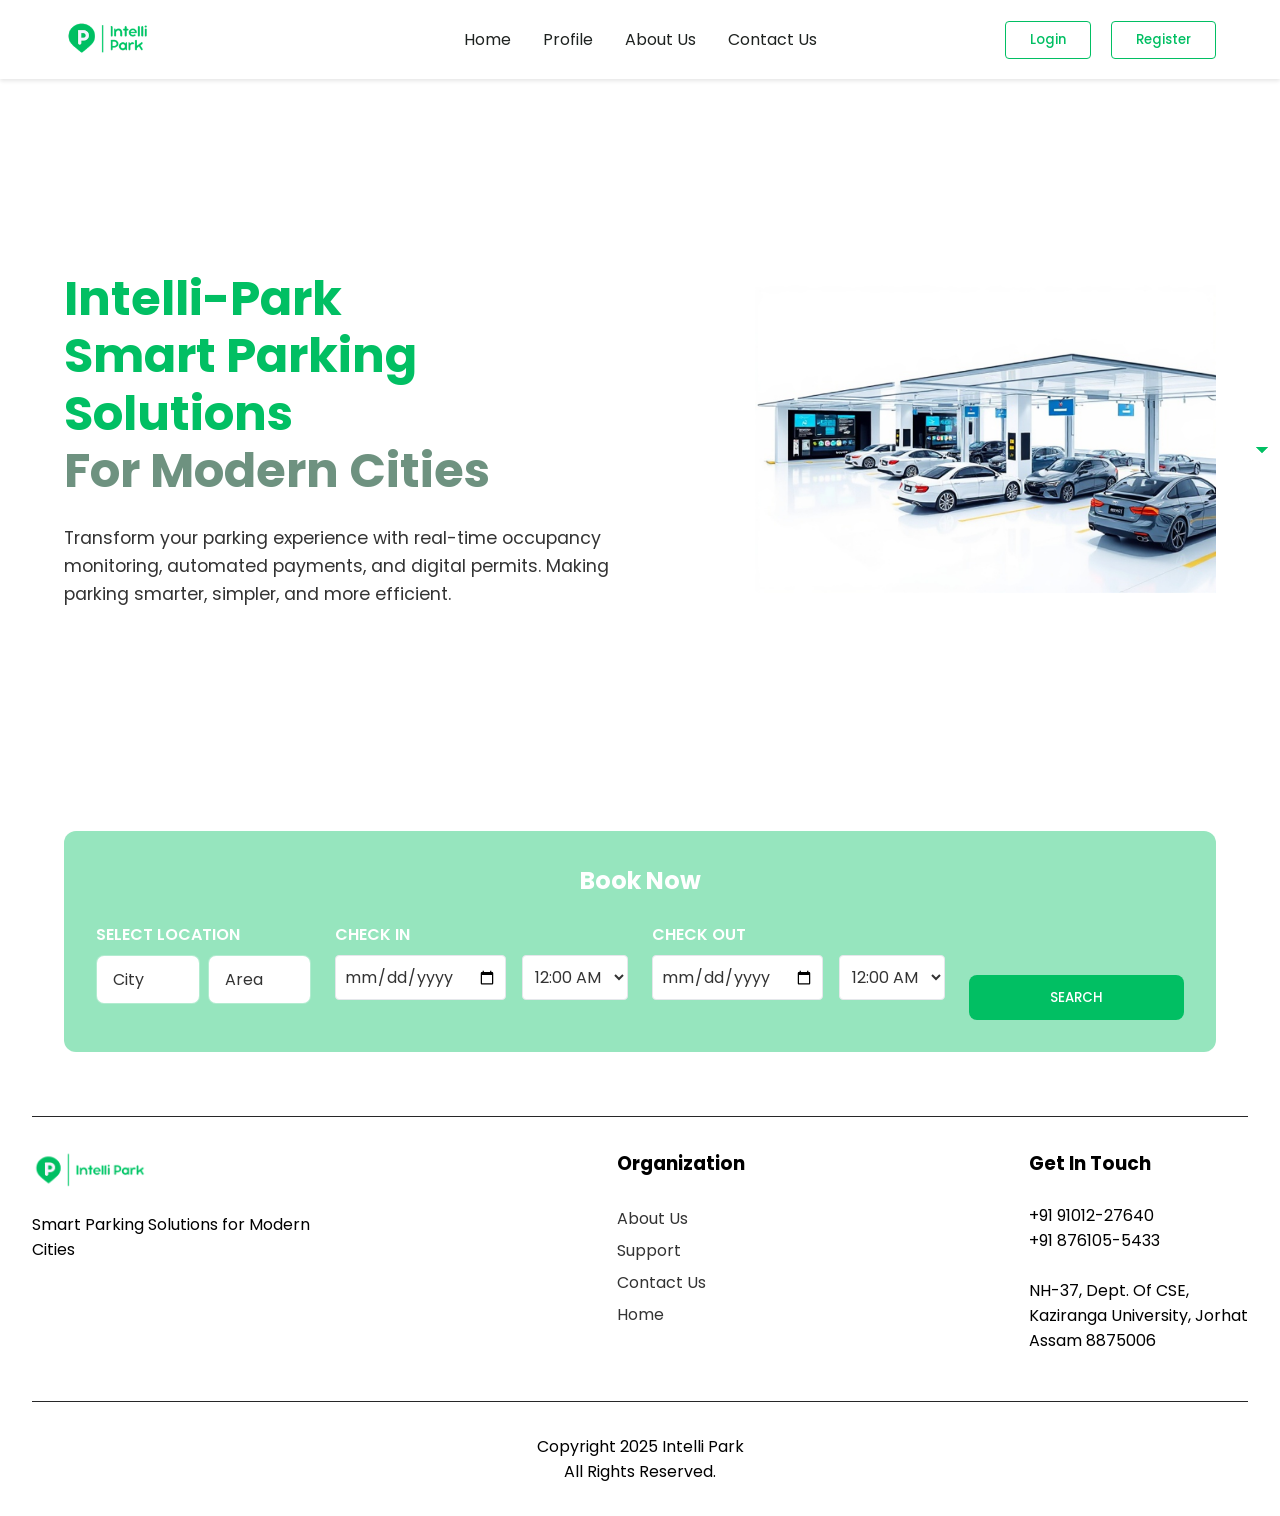
<file: Code/Template/index.html>
<!DOCTYPE html>
<html lang="en">
<head>
    <meta charset="UTF-8">
    <meta name="viewport" content="width=device-width, initial-scale=1.0">
    <title>IntelliPark - Smart Parking Solutions</title>
    <link rel="stylesheet" href="styles.css">
    <!-- Google Fonts -->
    <link href="https://fonts.googleapis.com/css2?family=Poppins:wght@400;500;600;700&family=Roboto:wght@400;500;700&display=swap" rel="stylesheet">
    <link rel="icon" type="image/x-icon" href="assets/favicon.ico">
</head>
<body>
    <!-- Navbar -->
    <nav class="navbar">
        <div class="logo">
            <img src="assets/Logo-Short 1.png" alt="IntelliPark Logo">
        </div>
        <div class="nav-links">
            <a href="index.html" class="active">Home</a>
            <a href="profile.html">Profile</a>
            <a href="about.html">About Us</a>
            <a href="contact.html">Contact Us</a>
        </div>
        <div class="auth-buttons">
            <button class="btn btn-login" onclick="window.location.href='login.html'">Login</button>
            <button class="btn btn-register" onclick="window.location.href='register.html'">Register</button>
        </div>
    </nav>

    <!-- Hero Section -->
    <section class="hero">
        <div class="hero-content">
            <h1>
                <span class="text-primary">Intelli-Park</span><br>
                <span style="color: #01bf63">Smart Parking Solutions</span>
                <br>
                <span class="text-secondary">For Modern Cities</span>
            </h1>
            <p>Transform your parking experience with real-time occupancy monitoring, automated payments, and digital permits. Making parking smarter, simpler, and more efficient.</p>
        </div>
        <div class="hero-image">
            <img src="assets/Car Background 1.png" alt="Smart Parking">
        </div>
    </section>



    <!-- Booking Form -->
    <section class="booking-section">
        <div class="booking-container">
            <h2 style="color: white; text-align: center;">Book Now</h2>
            <div class="booking-form">
                <div class="form-group">
                    <label style="color: white; font-weight: 600;">SELECT LOCATION</label>
                    <div class="location-selectors">
                        <div class="select-wrapper">
                            <select class="location-select">

                                <option value="" disabled selected>City</option>
                                <option value="guwahati">Guwahati</option>
                                <option value="jorhat">Jorhat</option>
                                <option value="dibrugarh">Dibrugarh</option>
                            </select>
                        </div>
                        <div class="select-wrapper">
                            <select class="location-select">
                                <option value="" disabled selected>Area</option>
                                <option value="downtown">Down-Town Area</option>
                                <option value="ganeshguri">Ganeshguri</option>
                                <option value="sixmile">Six Mile</option>
                            </select>
                        </div>
                    </div>
                </div>
                <div class="form-group">
                    <label style="color: white; font-weight: 600;">CHECK IN</label>
                    <div class="datetime-input">
                        <input type="date" class="date-picker">
                        <select class="time-picker">
                            <option>09:45 AM</option>
                        </select>
                    </div>
                </div>
                <div class="form-group">
                    <label style="color: white; font-weight: 600;">CHECK OUT</label>

                    <div class="datetime-input">
                        <input type="date" class="date-picker">
                        <select class="time-picker">
                            <option>09:45 AM</option>
                        </select>
                    </div>
                </div>
                <button class="btn btn-search" onclick="searchParking()">SEARCH</button>
            </div>
        </div>
    </section>

    <!-- Footer -->
    <footer class="footer">
        <div class="footer-content">
            <div class="footer-brand">
                <img src="assets/Logo-Long  1.png" alt="IntelliPark Logo">
                <p>Smart Parking Solutions for Modern Cities</p>
                <div class="social-links">



                    <!-- Add social media icons -->
                </div>
            </div>
            <div class="footer-links">
                <h3>Organization</h3>
                <br>
                <ul>
                    <li><a href="#">About Us</a></li>
                    <li><a href="#">Support</a></li>
                    <li><a href="#">Contact Us</a></li>
                    <li><a href="#">Home</a></li>
                </ul>
            </div>
            <div class="footer-contact">
                <h3>Get In Touch</h3>
                <br>
                <p>+91 91012-27640</p>
                <p>+91 876105-5433</p>
                <br>
                <p>NH-37, Dept. Of CSE,<br>
                   Kaziranga University, Jorhat<br>
                   Assam 8875006</p>
            </div>
        </div>
        <div class="footer-bottom">
            <p>Copyright 2025 Intelli Park</p>
            <p>All Rights Reserved.</p>
        </div>
    </footer>

    <script src="main.js"></script>
</body>
</html>
</file>
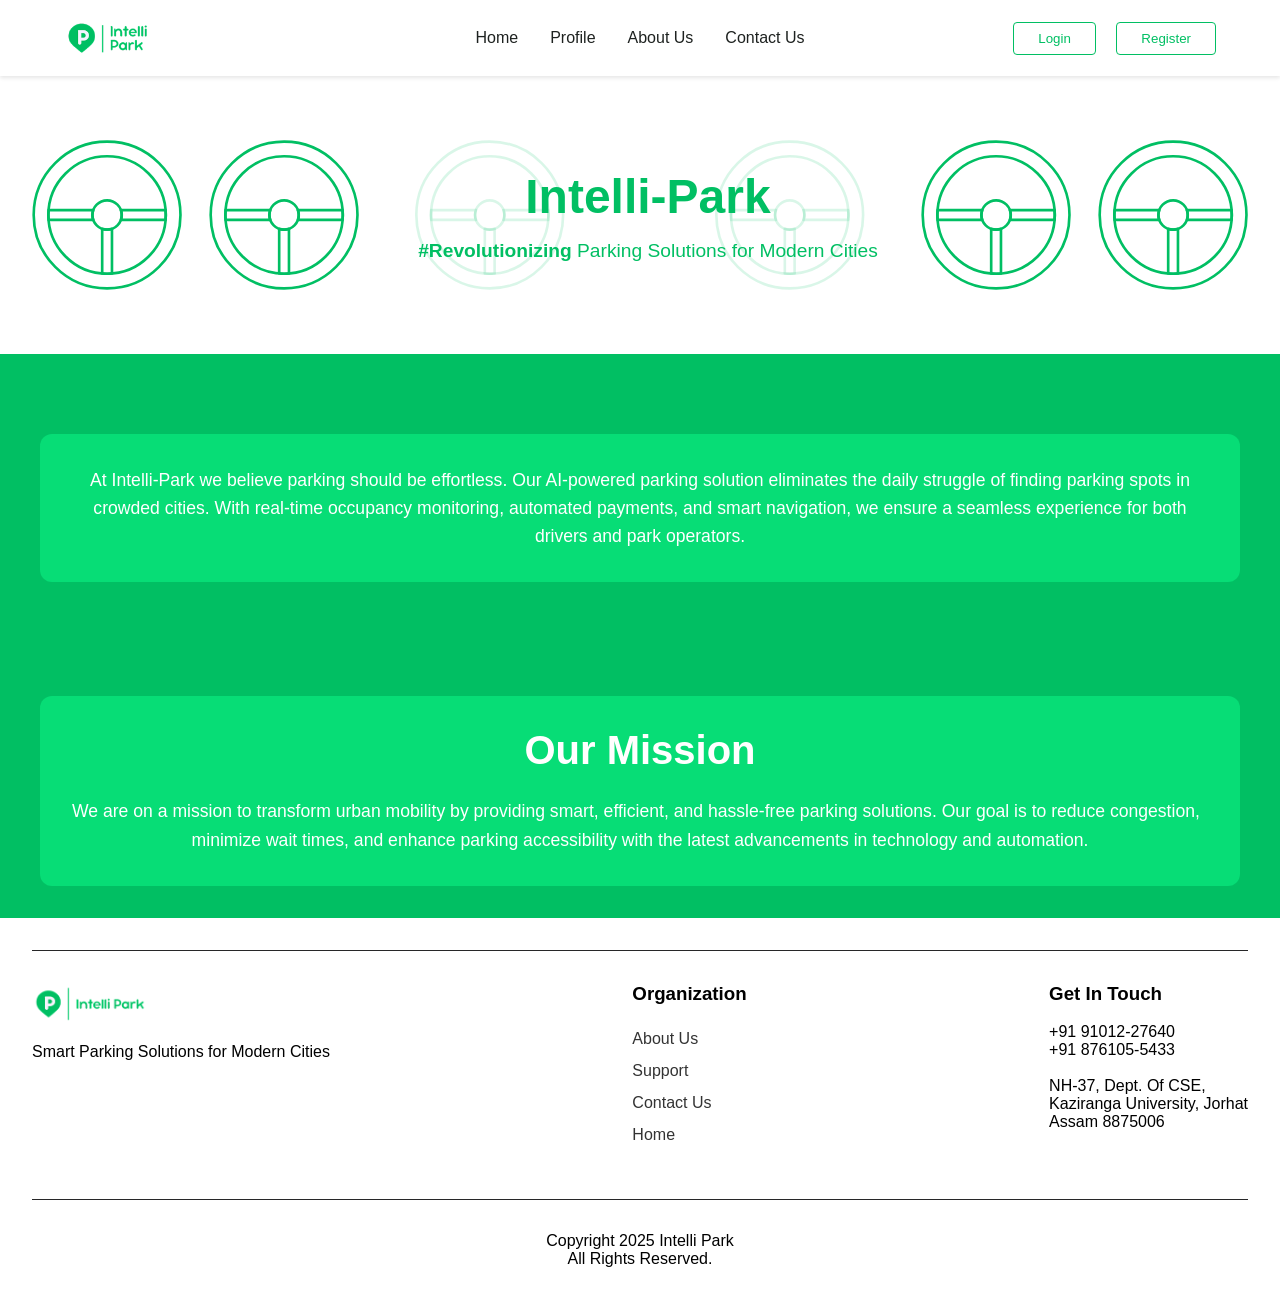
<file: Code/Template/about.html>
<!DOCTYPE html>
<html lang="en">
<head>
    <meta charset="UTF-8">
    <meta name="viewport" content="width=device-width, initial-scale=1.0">
    <title>About Us - Intelli Park</title>
    <link rel="stylesheet" href="styles.css">
    <link rel="icon" type="image/x-icon" href="assets/favicon.ico">
</head>
<body>
    <!-- Navbar -->
    <nav class="navbar">
        <div class="logo">
            <img src="assets/Logo-Short 1.png" alt="IntelliPark Logo">
        </div>
        <div class="nav-links">
            <a href="index.html" class="active">Home</a>
            <a href="profile.html">Profile</a>
            <a href="about.html">About Us</a>
            <a href="contact.html">Contact Us</a>
        </div>
        <div class="auth-buttons">
            <button class="btn btn-login" onclick="window.location.href='login.html'">Login</button>
            <button class="btn btn-register" onclick="window.location.href='register.html'">Register</button>
        </div>
    </nav>

    <!-- Hero Section -->
    <section class="hero-section">
        <div class="steering-wheels">
            <img src="assets/steering-wheel.svg" alt="Steering Wheel" class="wheel">
            <img src="assets/steering-wheel.svg" alt="Steering Wheel" class="wheel">
            <img src="assets/steering-wheel-light.svg" alt="Sterring Wheel Light" class="wheel" id="light-wheel">
            <div class="center-content">
                <h1 style="font-weight: 700;">Intelli-Park</h1>
                <p class="tagline"><b>#Revolutionizing </b>Parking Solutions for Modern Cities</p>
            </div>
            <img src="assets/steering-wheel-light.svg" alt="Sterring Wheel Light" class="wheel" id="light-wheel">
            <img src="assets/steering-wheel.svg" alt="Steering Wheel" class="wheel">
            <img src="assets/steering-wheel.svg" alt="Steering Wheel" class="wheel">
        </div>
    </section>

    <section class="about-description">
        <div class="content-box">
            <p style="font-weight: 530;">At Intelli-Park we believe parking should be effortless. Our AI-powered parking solution eliminates the daily struggle of finding parking spots in crowded cities. With real-time occupancy monitoring, automated payments, and smart navigation, we ensure a seamless experience for both drivers and park operators.</p>
        </div>
        <br> <br> <br>
        <br> <br> 
    </section>
    
    <section class="mission">
        <div class="content-box">
            <h2 style="font-weight: 750;">Our Mission</h2>
            <p style="text-align: justify; font-weight: 530;">We are on a mission to transform urban mobility by providing smart, efficient, and hassle-free parking solutions. Our goal is to reduce congestion,</p><p style="text-align: center;">minimize wait times, and enhance parking accessibility with the latest advancements in technology and automation.</p>
        </div>
    </section>

<!-- Footer -->
<footer class="footer">
    <div class="footer-content">
        <div class="footer-brand">
            <img src="assets/Logo-Long  1.png" alt="IntelliPark Logo">
            <p>Smart Parking Solutions for Modern Cities</p>
            <div class="social-links">
                

                <!-- Add social media icons -->
            </div>
        </div>
        <div class="footer-links">
            <h3>Organization</h3>
            <br>
            <ul>
                <li><a href="#">About Us</a></li>
                <li><a href="#">Support</a></li>
                <li><a href="#">Contact Us</a></li>
                <li><a href="#">Home</a></li>
            </ul>
        </div>
        <div class="footer-contact">
            <h3>Get In Touch</h3>
            <br>
            <p>+91 91012-27640</p>
            <p>+91 876105-5433</p>
            <br>
            <p>NH-37, Dept. Of CSE,<br>
               Kaziranga University, Jorhat<br>
               Assam 8875006</p>
        </div>
    </div>
    <div class="footer-bottom">
        <p>Copyright 2025 Intelli Park</p>
        <p>All Rights Reserved.</p>
    </div>
</footer>

    <script src="main.js"></script>
</body>
</html>
</file>
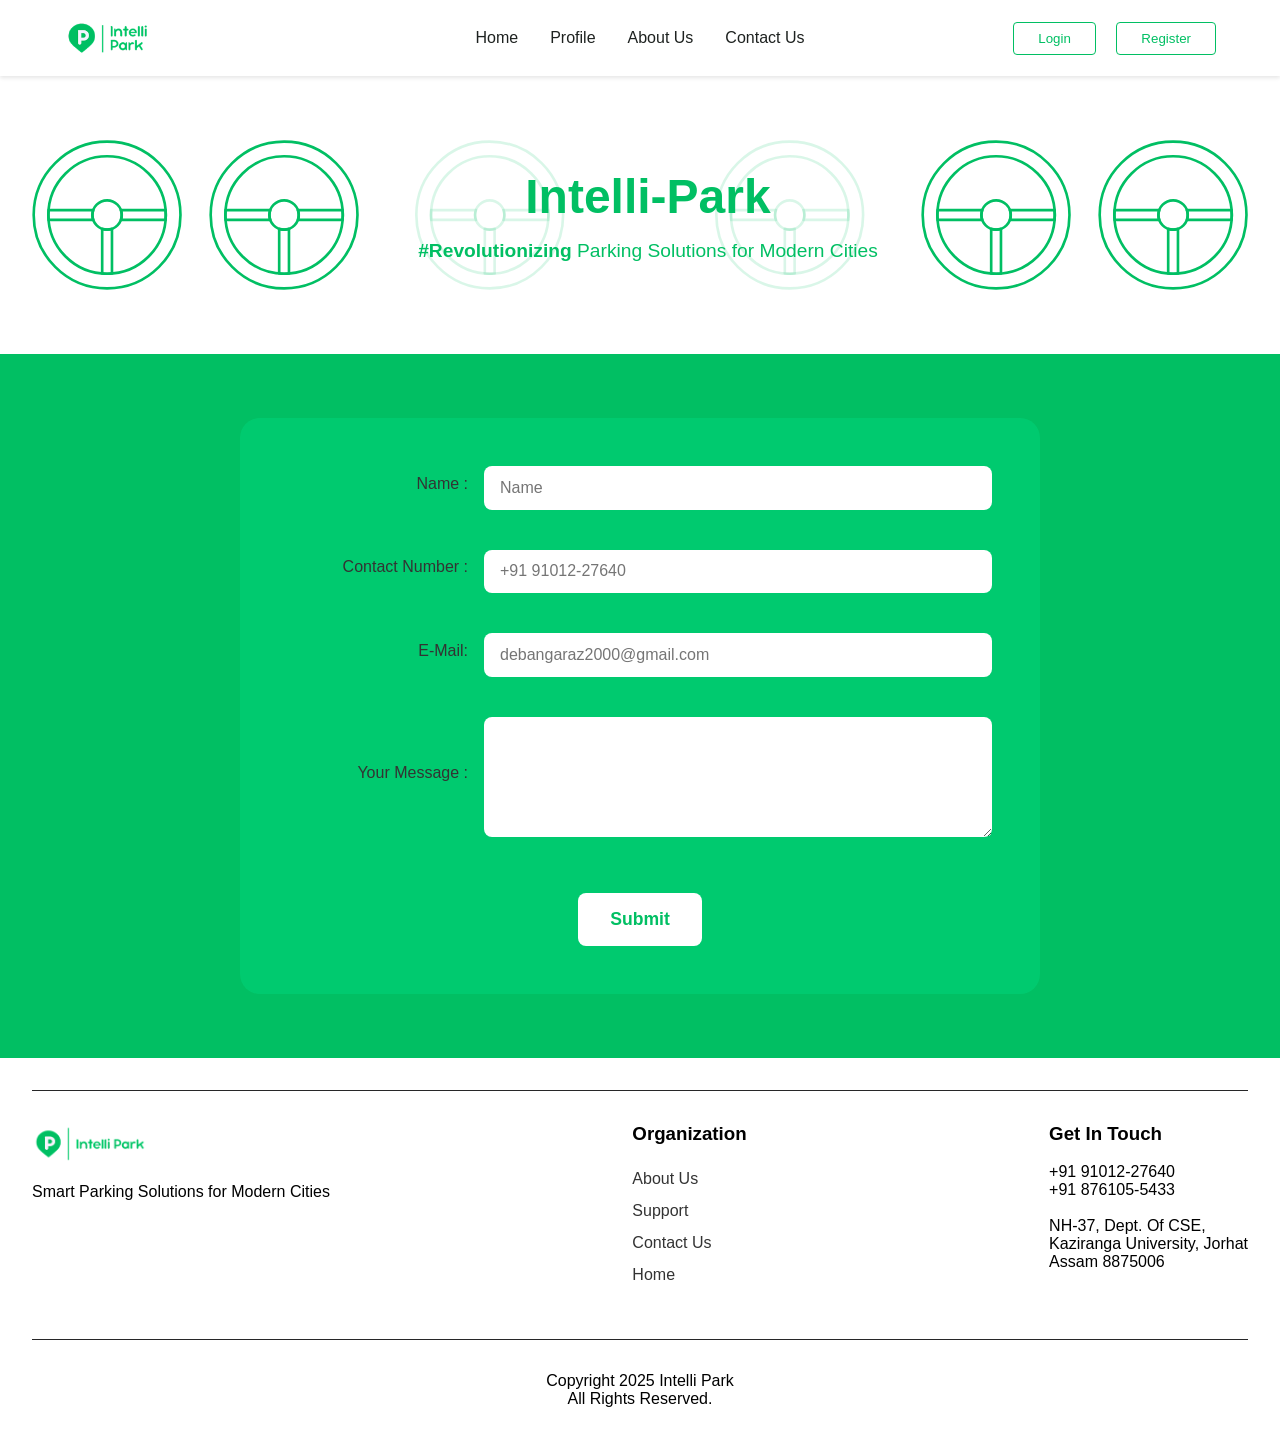
<file: Code/Template/contact.html>
<!DOCTYPE html>
<html lang="en">
<head>
    <meta charset="UTF-8">
    <meta name="viewport" content="width=device-width, initial-scale=1.0">
    <title>Contact Us - Intelli Park</title>
    <link rel="stylesheet" href="styles.css">
    <link rel="icon" type="image/x-icon" href="assets/favicon.ico">
</head>
<body>
    <!-- Navbar -->
    <nav class="navbar">
        <div class="logo">
            <img src="assets/Logo-Short 1.png" alt="IntelliPark Logo">
        </div>
        <div class="nav-links">
            <a href="index.html">Home</a>
            <a href="profile.html">Profile</a>
            <a href="about.html">About Us</a>
            <a href="contact.html" class="active">Contact Us</a>
        </div>
        <div class="auth-buttons">
            <button class="btn btn-login" onclick="window.location.href='login.html'">Login</button>
            <button class="btn btn-register" onclick="window.location.href='register.html'">Register</button>
        </div>
    </nav>

    <!-- Hero Section with Steering Wheels -->
    <section class="hero-section">
        <div class="steering-wheels">
            <img src="assets/steering-wheel.svg" alt="Steering Wheel" class="wheel">
            <img src="assets/steering-wheel.svg" alt="Steering Wheel" class="wheel">
            <img src="assets/steering-wheel-light.svg" alt="Steering Wheel Light" class="wheel" id="light-wheel">
            <div class="center-content">
                <h1>Intelli-Park</h1>
                <p class="tagline"><b>#Revolutionizing</b> Parking Solutions for Modern Cities</p>
            </div>
            <img src="assets/steering-wheel-light.svg" alt="Steering Wheel Light" class="wheel" id="light-wheel">
            <img src="assets/steering-wheel.svg" alt="Steering Wheel" class="wheel">
            <img src="assets/steering-wheel.svg" alt="Steering Wheel" class="wheel">
        </div>
    </section>

    <!-- Contact Form Section -->
    <section class="contact-section">
        <div class="contact-form-container">
            <form class="contact-form">
                <div class="form-group">
                    <label for="name">Name :</label>
                    <input type="text" id="name" placeholder="Name" required>
                </div>

                <div class="form-group">
                    <label for="contact">Contact Number :</label>
                    <input type="tel" id="contact" placeholder="+91 91012-27640" required>
                </div>

                <div class="form-group">
                    <label for="email">E-Mail:</label>
                    <input type="email" id="email" placeholder="debangaraz2000@gmail.com" required>
                </div>

                <div class="form-group">
                    <label for="message">Your Message :</label>
                    <textarea id="message" rows="4" required></textarea>
                </div>

                <button type="submit" class="submit-btn">Submit</button>
            </form>
        </div>
    </section>

    <!-- Footer -->
    <footer class="footer">
        <div class="footer-content">
            <div class="footer-brand">
                <img src="assets/Logo-Long  1.png" alt="IntelliPark Logo">
                <p>Smart Parking Solutions for Modern Cities</p>
                <div class="social-links">
                    <!-- Add social media icons -->
                </div>
            </div>
            <div class="footer-links">
                <h3>Organization</h3>
                <br>
                <ul>
                    <li><a href="#">About Us</a></li>
                    <li><a href="#">Support</a></li>
                    <li><a href="#">Contact Us</a></li>
                    <li><a href="#">Home</a></li>
                </ul>
            </div>
            <div class="footer-contact">
                <h3>Get In Touch</h3>
                <br>
                <p>+91 91012-27640</p>
                <p>+91 876105-5433</p>
                <br>
                <p>NH-37, Dept. Of CSE,<br>
                   Kaziranga University, Jorhat<br>
                   Assam 8875006</p>
            </div>
        </div>
        <div class="footer-bottom">
            <p>Copyright 2025 Intelli Park</p>
            <p>All Rights Reserved.</p>
        </div>
    </footer>

    <script src="main.js"></script>
</body>
</html>
</file>
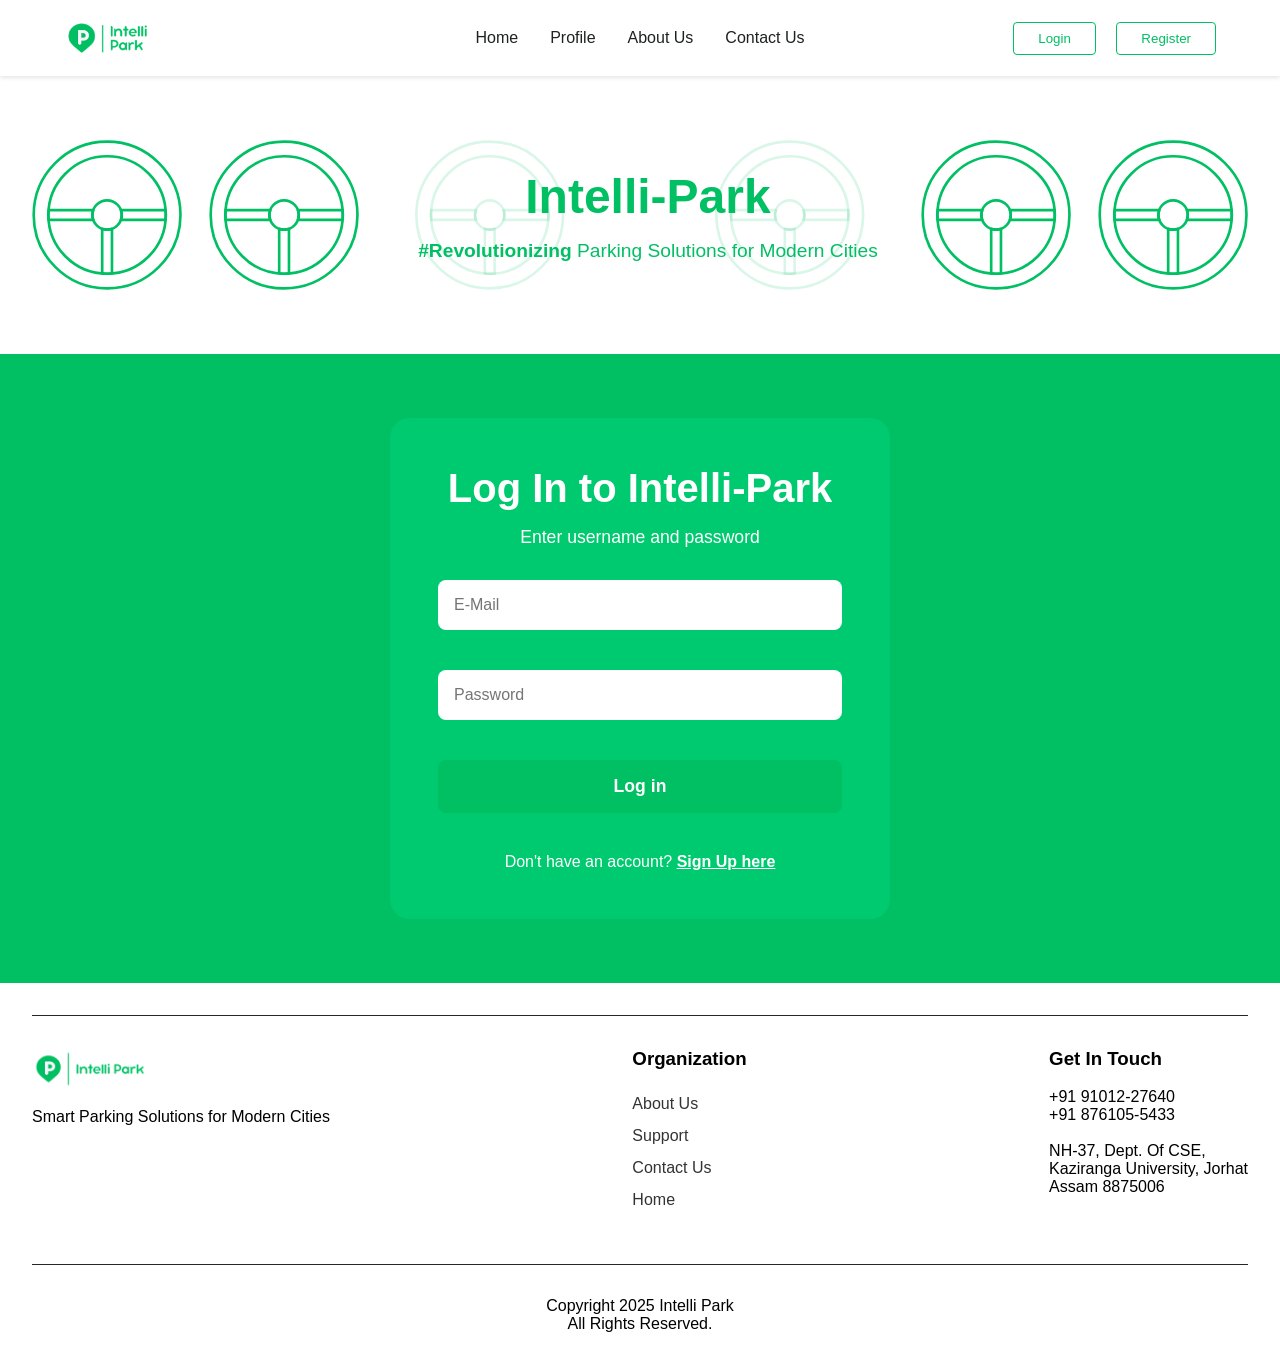
<file: Code/Template/login.html>
<!DOCTYPE html>
<html lang="en">
<head>
    <meta charset="UTF-8">
    <meta name="viewport" content="width=device-width, initial-scale=1.0">
    <title>Login - Intelli Park</title>
    <link rel="stylesheet" href="styles.css">
    <link rel="icon" type="image/x-icon" href="assets/favicon.ico">
</head>
<body>
    <!-- Navbar -->
    <nav class="navbar">
        <div class="logo">
            <img src="assets/Logo-Short 1.png" alt="IntelliPark Logo">
        </div>
        <div class="nav-links">
            <a href="index.html">Home</a>
            <a href="profile.html">Profile</a>
            <a href="about.html">About Us</a>
            <a href="contact.html">Contact Us</a>
        </div>
        <div class="auth-buttons">
            <button class="btn btn-login">Login</button>
            <button class="btn btn-register">Register</button>
        </div>
    </nav>

    <!-- Hero Section with Steering Wheels -->
    <section class="hero-section">
        <div class="steering-wheels">
            <img src="assets/steering-wheel.svg" alt="Steering Wheel" class="wheel">
            <img src="assets/steering-wheel.svg" alt="Steering Wheel" class="wheel">
            <img src="assets/steering-wheel-light.svg" alt="Steering Wheel Light" class="wheel" id="light-wheel">
            <div class="center-content">
                <h1>Intelli-Park</h1>
                <p class="tagline"><b>#Revolutionizing</b> Parking Solutions for Modern Cities</p>
            </div>
            <img src="assets/steering-wheel-light.svg" alt="Steering Wheel Light" class="wheel" id="light-wheel">
            <img src="assets/steering-wheel.svg" alt="Steering Wheel" class="wheel">
            <img src="assets/steering-wheel.svg" alt="Steering Wheel" class="wheel">
        </div>
    </section>

    <!-- Login Form Section -->
    <section class="login-section">
        <div class="login-form-container">
            <h2>Log In to Intelli-Park</h2>
            <p class="login-subtitle">Enter username and password</p>
            
            <form class="login-form">
                <div class="form-group">
                    <input type="email" id="email" placeholder="E-Mail" required>
                </div>

                <div class="form-group">
                    <input type="password" id="password" placeholder="Password" required>
                </div>

                <button type="submit" class="login-btn">Log in</button>
                
                <p class="signup-link">
                    Don't have an account? <a href="register.html">Sign Up here</a>
                </p>
            </form>
        </div>
    </section>

    <!-- Footer -->
    <footer class="footer">
        <div class="footer-content">
            <div class="footer-brand">
                <img src="assets/Logo-Long  1.png" alt="IntelliPark Logo">
                <p>Smart Parking Solutions for Modern Cities</p>
                <div class="social-links">
                    <!-- Add social media icons -->
                </div>
            </div>
            <div class="footer-links">
                <h3>Organization</h3>
                <br>
                <ul>
                    <li><a href="#">About Us</a></li>
                    <li><a href="#">Support</a></li>
                    <li><a href="#">Contact Us</a></li>
                    <li><a href="#">Home</a></li>
                </ul>
            </div>
            <div class="footer-contact">
                <h3>Get In Touch</h3>
                <br>
                <p>+91 91012-27640</p>
                <p>+91 876105-5433</p>
                <br>
                <p>NH-37, Dept. Of CSE,<br>
                   Kaziranga University, Jorhat<br>
                   Assam 8875006</p>
            </div>
        </div>
        <div class="footer-bottom">
            <p>Copyright 2025 Intelli Park</p>
            <p>All Rights Reserved.</p>
        </div>
    </footer>

    <script src="main.js"></script>
</body>
</html>
</file>
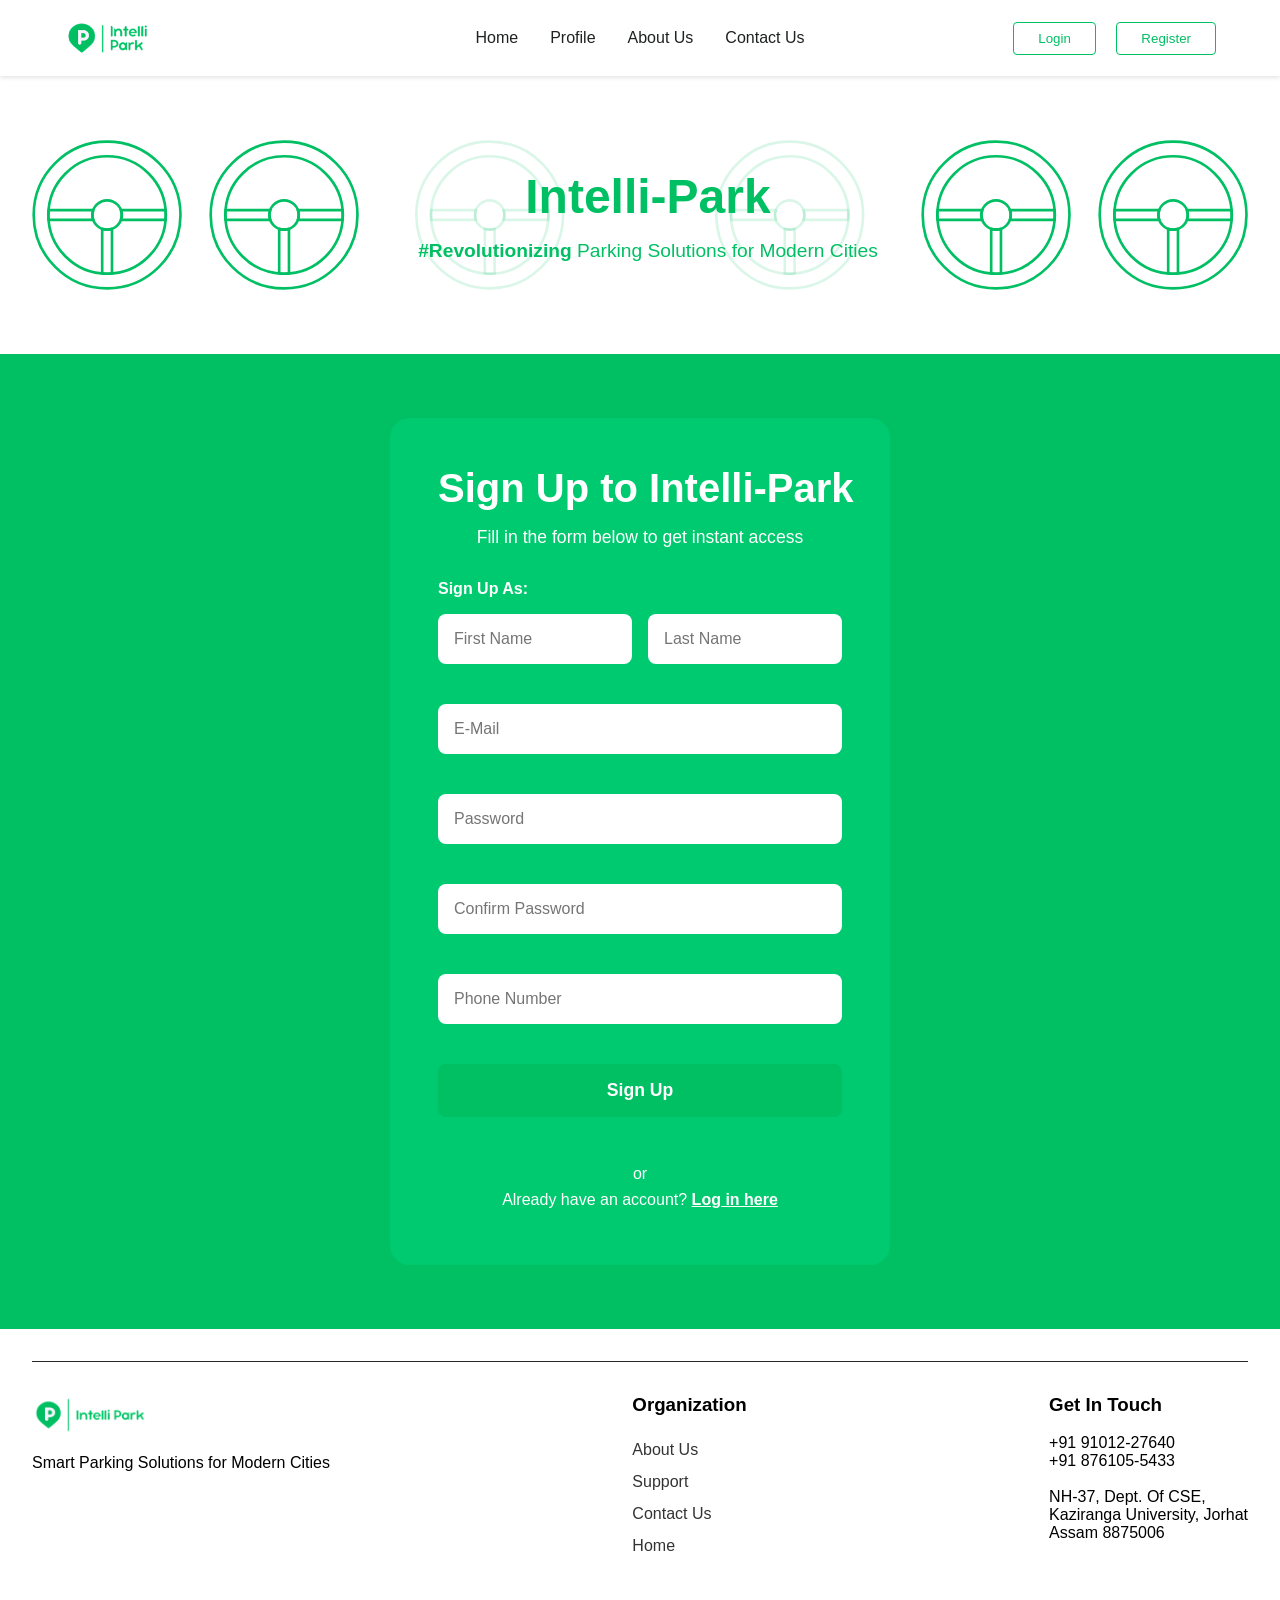
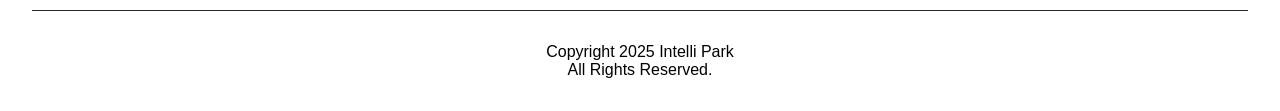
<file: Code/Template/register.html>
<!DOCTYPE html>
<html lang="en">
<head>
    <meta charset="UTF-8">
    <meta name="viewport" content="width=device-width, initial-scale=1.0">
    <title>Sign Up - Intelli Park</title>
    <link rel="stylesheet" href="styles.css">
    <link rel="icon" type="image/x-icon" href="assets/favicon.ico">
</head>
<body>
    <!-- Navbar -->
    <nav class="navbar">
        <div class="logo">
            <img src="assets/Logo-Short 1.png" alt="IntelliPark Logo">
        </div>
        <div class="nav-links">
            <a href="index.html">Home</a>
            <a href="profile.html">Profile</a>
            <a href="about.html">About Us</a>
            <a href="contact.html">Contact Us</a>
        </div>
        <div class="auth-buttons">
            <button class="btn btn-login" onclick="window.location.href='login.html'">Login</button>
            <button class="btn btn-register" onclick="window.location.href='register.html'">Register</button>
        </div>
    </nav>

    <!-- Hero Section with Steering Wheels -->
    <section class="hero-section">
        <div class="steering-wheels">
            <img src="assets/steering-wheel.svg" alt="Steering Wheel" class="wheel">
            <img src="assets/steering-wheel.svg" alt="Steering Wheel" class="wheel">
            <img src="assets/steering-wheel-light.svg" alt="Steering Wheel Light" class="wheel" id="light-wheel">
            <div class="center-content">
                <h1>Intelli-Park</h1>
                <p class="tagline"><b>#Revolutionizing</b> Parking Solutions for Modern Cities</p>
            </div>
            <img src="assets/steering-wheel-light.svg" alt="Steering Wheel Light" class="wheel" id="light-wheel">
            <img src="assets/steering-wheel.svg" alt="Steering Wheel" class="wheel">
            <img src="assets/steering-wheel.svg" alt="Steering Wheel" class="wheel">
        </div>
    </section>

    <!-- Sign Up Form Section -->
    <section class="signup-section">
        <div class="signup-form-container">
            <h2 style="white-space: nowrap;">Sign Up to Intelli-Park</h2>
            <p class="signup-subtitle">Fill in the form below to get instant access</p>
            
            <form class="signup-form">
                <p class="form-label">Sign Up As:</p>
                
                <div class="name-group">
                    <div class="form-group">
                        <input type="text" id="firstName" placeholder="First Name" required>
                    </div>
                    <div class="form-group">
                        <input type="text" id="lastName" placeholder="Last Name" required>
                    </div>
                </div>

                <div class="form-group">
                    <input type="email" id="email" placeholder="E-Mail" required>
                </div>

                <div class="form-group">
                    <input type="password" id="password" placeholder="Password" required>
                </div>

                <div class="form-group">
                    <input type="password" id="confirmPassword" placeholder="Confirm Password" required>
                </div>

                <div class="form-group">
                    <input type="tel" id="phone" placeholder="Phone Number" required>
                </div>

                <button type="submit" class="signup-btn">Sign Up</button>
                
                <div class="login-link">
                    <p>or</p>
                    <p>Already have an account? <a href="login.html">Log in here</a></p>
                </div>
            </form>
        </div>
    </section>

    <!-- Footer -->
    <footer class="footer">
        <div class="footer-content">
            <div class="footer-brand">
                <img src="assets/Logo-Long  1.png" alt="IntelliPark Logo">
                <p>Smart Parking Solutions for Modern Cities</p>
                <div class="social-links">
                    <!-- Add social media icons -->
                </div>
            </div>
            <div class="footer-links">
                <h3>Organization</h3>
                <br>
                <ul>
                    <li><a href="#">About Us</a></li>
                    <li><a href="#">Support</a></li>
                    <li><a href="#">Contact Us</a></li>
                    <li><a href="#">Home</a></li>
                </ul>
            </div>
            <div class="footer-contact">
                <h3>Get In Touch</h3>
                <br>
                <p>+91 91012-27640</p>
                <p>+91 876105-5433</p>
                <br>
                <p>NH-37, Dept. Of CSE,<br>
                   Kaziranga University, Jorhat<br>
                   Assam 8875006</p>
            </div>
        </div>
        <div class="footer-bottom">
            <p>Copyright 2025 Intelli Park</p>
            <p>All Rights Reserved.</p>
        </div>
    </footer>

    <script src="main.js"></script>
</body>
</html>
</file>
<file: Code/Template/styles.css>
:root {
    --primary-color: #01BF63;
    --secondary-color: #6E9280;
    --text-dark: #333333;
    --background: #ffffff;
}

* {
    margin: 0;
    padding: 0;
    box-sizing: border-box;
}

body {
    font-family: 'Poppins', sans-serif;
    background-color: var(--background);
}

/* Navbar Styles */
.navbar {
    display: flex;
    justify-content: space-between;
    align-items: center;
    padding: 1rem 5%;
    background: white;
    position: sticky;
    top: 0;
    z-index: 1000;
    box-shadow: 0 2px 4px rgba(0, 0, 0, 0.1);
    position: relative;
}

.logo img {
    height: 40px;
}

.nav-links {
    display: flex;
    gap: 2rem;
    position: absolute;
    left: 50%;
    transform: translateX(-50%);
    justify-content: center;
}

.nav-links a {
    text-decoration: none;
    position: relative;
    transition: all 0.3s ease;
    color: #1e2220;
}

.nav-links a:hover {
    text-shadow: 1px 1px 2px rgba(0, 0, 0, 0.3);
}

.nav-links a::after {
    content: '';
    position: absolute;
    width: 0;
    height: 2px;
    bottom: -4px;
    left: 0;
    background-color: currentColor;
    transition: width 0.3s ease;
}

.nav-links a:hover::after {
    width: 100%;
}

.btn {
    padding: 0.5rem 1.5rem;
    border-radius: 4px;
    font-weight: 500;
    cursor: pointer;
    font-family: 'Poppins', sans-serif;
    transition: all 0.3s ease;
}

.btn-login {
    background: transparent;
    border: 1px solid var(--primary-color);
    color: var(--primary-color);
    margin-right: 1rem;
}

.btn-login:hover {
    background: var(--primary-color);
    color: white;
}

.btn-register {
    background: transparent;
    border: 1px solid var(--primary-color);
    color: var(--primary-color);
}

.btn-register:hover {
    background: var(--primary-color);
    color: white;
}

/* Hero Section Styles */
.hero {
    display: flex;
    justify-content: space-between;
    align-items: center;
    padding: 4rem 5%;
    min-height: 80vh;
}

.hero-content {
    flex: 1;
    max-width: 600px;
}

.hero-content h1 {
    font-size: 3rem;
    line-height: 1.2;
    margin-bottom: 1.5rem;
}

.text-primary {
    color: var(--primary-color);
}

.text-secondary {
    color: var(--secondary-color);
}

.hero-content p {
    color: var(--text-dark);
    font-size: 1.1rem;
    line-height: 1.6;
}

.hero-image {
    flex: 1;
    display: flex;
    justify-content: flex-end;
    margin-left: auto;
}

.hero-image img {
    max-width: 80%;
    height: auto;
}

/* Booking Section Styles */
.booking-section {
    padding: 2rem 5%;
}

.booking-container {
    background: rgba(1, 191, 99, 0.41);
    border-radius: 12px;
    padding: 2rem;
    max-width: 1200px;
    margin: 0 auto;
}

.booking-form {
    display: grid;
    grid-template-columns: repeat(4, 1fr);
    gap: 1.5rem;
    margin-top: 1.5rem;
}

.form-group {
    width: 100%;
}

.datetime-input {
    display: flex;
    gap: 0.5rem;
}

.date-picker, 
.time-picker,
.location-select {
    padding: 12px 16px;
    border-radius: 15px;
    border: 1px solid rgba(1, 191, 99, 0.3);
    background: white;
    color: var(--text-dark);
    font-family: 'Poppins', sans-serif;
    font-size: 1rem;
}

.btn-search {
    align-self: flex-end;
    width: 100%;
    height: 45px;
    background: var(--primary-color);
    color: white;
    border: none;
    border-radius: 8px;
    font-weight: 500;
    margin-top: auto;
}

.location-selectors {
    display: flex;
    gap: 0.5rem;
}

.select-wrapper {
    flex: 1;
}

.select-wrapper::after {
    content: '';
    position: absolute;
    right: 12px;
    top: 50%;
    transform: translateY(-50%);
    width: 0;
    height: 0;
    border-left: 6px solid transparent;
    border-right: 6px solid transparent;
    border-top: 6px solid var(--primary-color);
    pointer-events: none;
}

.location-select {
    width: 100%;
    padding: 12px 16px;
    border-radius: 8px;
    border: 1px solid rgba(1, 191, 99, 0.3);
    background: white;
    color: var(--text-dark);
    font-family: 'Poppins', sans-serif;
    font-size: 1rem;
    cursor: pointer;
    appearance: none;
}

.location-select:focus {
    outline: none;
    border-color: var(--primary-color);
    box-shadow: 0 0 0 2px rgba(1, 191, 99, 0.1);
}

.location-select option {
    padding: 12px;
}
.datetime-input {
    display: flex;
    gap: 1rem;
}

.date-picker, .time-picker {
    padding: 0.5rem;
    border: 1px solid #E5E7EB;
    border-radius: 4px;
    flex: 1;
}

.btn-search {
    background: var(--primary-color);
    color: white;
    border: none;
    padding: 0.75rem 2rem;
}

/* Footer Styles */
.footer {
    background: white;
    padding: 2rem;
    margin-top: 0;
    padding-top: 2rem;
}

.footer-content {
    display: flex;
    justify-content: space-between;
    margin-bottom: 3rem;
    padding-top: 2rem;
    border-top: 1.5px solid #101011e6;
}


.footer-brand {
    max-width: 300px;
}

.footer-brand img {
    height: 40px;
    margin-bottom: 1rem;
}

.footer-links ul {
    list-style: none;
}

.footer-links a {
    text-decoration: none;
    color: var(--text-dark);
    line-height: 2;
}

.footer-bottom {
    text-align: center;
    padding-top: 2rem;
    border-top: 1.5px solid #101011e6;
}

/* Responsive Design */
@media (max-width: 768px) {
    .hero {
        flex-direction: column;
        text-align: center;
        padding: 2rem 5%;
    }

    .hero-content h1 {
        font-size: 2.5rem;
    }

    .booking-form {
        flex-direction: column;
    }

    .footer-content {
        flex-direction: column;
        gap: 2rem;
    }
} 

/* About Page Styles */
.about-container {
    background-color: #00D67D;
    min-height: 100vh;
    padding: 2rem;
    color: white;
}

.hero-section {
    background-color: #ffffff;
    padding: 4rem 0;
    width: 100%;
    overflow: hidden;
}

.steering-wheels {
    display: flex;
    justify-content: space-between;
    align-items: center;
    width: 100%;
    padding: 0 2rem;
    position: relative;
}

.wheel {
    width: 150px;
    height: 150px;
    flex-shrink: 0;
}

.center-content {
    position: relative;
    text-align: center;
    z-index: 2;
    padding: 0 2rem;
}

/* Style for the light wheels behind text */
#light-wheel {
    position: absolute;
    width: 150px; /* Slightly larger for better visibility behind text */
    height: 150px;
    z-index: 1;
}

/* Position the left light wheel */
#light-wheel:nth-of-type(3) {
    left: 50%;
    transform: translateX(-150%) translateY(-50%);
    top: 50%;
}

/* Position the right light wheel */
#light-wheel:nth-of-type(4) {
    left: 50%;
    transform: translateX(50%) translateY(-50%);
    top: 50%;
}

.center-content h1 {
    font-size: 3rem;
    margin-bottom: 1rem;
    color: #01BF63;
    position: relative;
    z-index: 3;
}

.tagline {
    font-size: 1.2rem;
    color: #01BF63;
    position: relative;
    z-index: 3;
}

.about-description, .mission {
    background-color: #01BF63;
    padding: 5rem 2rem;
    color: white;
}

.content-box {
    background: #07DD76;
    border-radius: 12px;
    padding: 2rem;
    max-width: 1200px;
    margin: 0 auto;
    text-align: center;
}

.content-box h2 {
    font-size: 2.5rem;
    margin-bottom: 1.5rem;
    color: white;
}

.content-box p {
    font-size: 1.1rem;
    line-height: 1.6;
    color: white;
}

/* Remove space between sections while keeping box styling */
.mission {
    padding-top: 0;
    padding-bottom: 2rem;
}

.about-description {
    padding-bottom: 1.5rem;
}

/* Adjust spacing between wheels */
.steering-wheels img:not(:last-child) {
    margin-right: 1rem;
}

/* Responsive Design */
@media (max-width: 768px) {
    .wheel {
        width: 100px;
        height: 100px;
    }

    .center-content h1 {
        font-size: 2rem;
    }

    .about-description, .mission {
        padding: 1.5rem;
        margin: 2rem auto;
    }
}

@media (max-width: 480px) {
    .wheel {
        width: 70px;
        height: 70px;
    }

    .center-content h1 {
        font-size: 1.8rem;
    }

    .tagline {
        font-size: 1rem;
    }
}

/* Contact Form Styles */
.contact-section {
    background-color: #01BF63;
    padding: 4rem 2rem;
    min-height: 60vh;
}

.contact-form-container {
    max-width: 800px;
    margin: 0 auto;
    background: rgba(0, 214, 125, 0.5);
    padding: 3rem;
    border-radius: 20px;
}

.contact-form {
    display: flex;
    flex-direction: column;
    gap: 1.5rem;
}

.contact-form .form-group {
    display: flex;
    align-items: center;
    gap: 1rem;
}

.contact-form label {
    color: white;
    font-weight: 600;
    min-width: 180px;
    text-align: right;
}

.contact-form input,
.contact-form textarea {
    flex: 1;
    padding: 0.8rem 1rem;
    border: none;
    border-radius: 8px;
    font-family: 'Poppins', sans-serif;
    font-size: 1rem;
}

.contact-form textarea {
    resize: vertical;
    min-height: 120px;
}

.submit-btn {
    background: white;
    color: #01BF63;
    border: none;
    padding: 1rem 2rem;
    border-radius: 8px;
    font-weight: 600;
    font-size: 1.1rem;
    cursor: pointer;
    align-self: center;
    margin-top: 1rem;
    transition: all 0.3s ease;
}

.submit-btn:hover {
    background: #01BF63;
    color: white;
    box-shadow: 0 4px 8px rgba(0, 0, 0, 0.1);
}

/* Responsive adjustments */
@media (max-width: 768px) {
    .contact-form .form-group {
        flex-direction: column;
        align-items: flex-start;
        gap: 0.5rem;
    }

    .contact-form label {
        text-align: left;
    }

    .contact-form-container {
        padding: 2rem 1rem;
    }
}

/* Login Page Styles */
.login-section {
    background-color: #01BF63;
    padding: 4rem 2rem;
    min-height: 60vh;
}

.login-form-container {
    max-width: 500px;
    margin: 0 auto;
    background: rgba(0, 214, 125, 0.5);
    padding: 3rem;
    border-radius: 20px;
    text-align: center;
}

.login-form-container h2 {
    color: white;
    font-size: 2.5rem;
    margin-bottom: 1rem;
    font-weight: 600;
}

.login-subtitle {
    color: white;
    font-size: 1.1rem;
    margin-bottom: 2rem;
}

.login-form {
    display: flex;
    flex-direction: column;
    gap: 1.5rem;
}

.login-form .form-group {
    text-align: left;
}

.login-form input {
    width: 100%;
    padding: 1rem;
    border: none;
    border-radius: 8px;
    font-family: 'Poppins', sans-serif;
    font-size: 1rem;
}

.login-btn {
    background: #01BF63;
    color: white;
    border: none;
    padding: 1rem;
    border-radius: 8px;
    font-weight: 600;
    font-size: 1.1rem;
    cursor: pointer;
    transition: all 0.3s ease;
}

.login-btn:hover {
    background: #00a857;
    box-shadow: 0 4px 8px rgba(0, 0, 0, 0.1);
}

.signup-link {
    color: white;
    margin-top: 1rem;
}

.signup-link a {
    color: white;
    text-decoration: underline;
    font-weight: 600;
}

.signup-link a:hover {
    text-decoration: none;
}

/* Responsive adjustments */
@media (max-width: 768px) {
    .login-form-container {
        padding: 2rem 1.5rem;
        margin: 0 1rem;
    }

    .login-form-container h2 {
        font-size: 2rem;
    }
}

/* Sign Up Page Styles */
.signup-section {
    background-color: #01BF63;
    padding: 4rem 2rem;
    min-height: 60vh;
}

.signup-form-container {
    max-width: 500px;
    margin: 0 auto;
    background: rgba(0, 214, 125, 0.5);
    padding: 3rem;
    border-radius: 20px;
    text-align: center;
}

.signup-form-container h2 {
    color: white;
    font-size: 2.5rem;
    margin-bottom: 1rem;
    font-weight: 600;
}

.signup-subtitle {
    color: white;
    font-size: 1.1rem;
    margin-bottom: 2rem;
}

.signup-form {
    display: flex;
    flex-direction: column;
    gap: 1.5rem;
}

.form-label {
    color: white;
    text-align: left;
    font-weight: 600;
    margin-bottom: -0.5rem;
}

.name-group {
    display: flex;
    gap: 1rem;
}

.name-group .form-group {
    flex: 1;
}

.signup-form .form-group {
    text-align: left;
}

.signup-form input {
    width: 100%;
    padding: 1rem;
    border: none;
    border-radius: 8px;
    font-family: 'Poppins', sans-serif;
    font-size: 1rem;
}

.signup-btn {
    background: #01BF63;
    color: white;
    border: none;
    padding: 1rem;
    border-radius: 8px;
    font-weight: 600;
    font-size: 1.1rem;
    cursor: pointer;
    transition: all 0.3s ease;
}

.signup-btn:hover {
    background: #00a857;
    box-shadow: 0 4px 8px rgba(0, 0, 0, 0.1);
}

.login-link {
    color: white;
    margin-top: 1rem;
    text-align: center;
}

.login-link p {
    margin: 0.5rem 0;
}

.login-link a {
    color: white;
    text-decoration: underline;
    font-weight: 600;
}

.login-link a:hover {
    text-decoration: none;
}

/* Responsive adjustments */
@media (max-width: 768px) {
    .signup-form-container {
        padding: 2rem 1.5rem;
        margin: 0 1rem;
    }

    .signup-form-container h2 {
        font-size: 2rem;
    }

    .name-group {
        flex-direction: column;
        gap: 1.5rem;
    }
}

/* Profile Page Styles */
.profile-section {
    background-color: #01BF63;
    padding: 4rem 2rem;
    min-height: 70vh;
}

.profile-container {
    max-width: 1000px;
    margin: 0 auto;
    background: #ffffff;
    padding: 2rem;
    border-radius: 20px;
}

.profile-title {
    color: #01BF63;
    text-align: center;
    font-size: 2rem;
    margin-bottom: 2rem;
    font-weight: 600;
}

.profile-content {
    display: flex;
    gap: 2rem;
}

/* Sidebar Styles */
.profile-sidebar {
    width: 220px;
    border-right: 1px solid #e0e0e0;
    padding-right: 1.5rem;
}

.sidebar-item {
    display: flex;
    align-items: center;
    gap: 1rem;
    padding: 1rem 0;
    color: #01BF63;
    font-weight: 500;
    cursor: pointer;
    transition: all 0.3s ease;
}

.sidebar-item i {
    font-size: 1.2rem;
}

.sidebar-item.active {
    color: #01BF63;
    font-weight: 600;
}

.sidebar-item:hover {
    transform: translateX(5px);
}

/* Main Profile Content Styles */
.profile-main {
    flex: 1;
}

.profile-form-section {
    margin-bottom: 2rem;
}

.name-row {
    display: flex;
    gap: 1rem;
    margin-bottom: 1rem;
}

.name-row .form-group {
    flex: 1;
}

.form-group {
    margin-bottom: 1rem;
}

.form-group label {
    display: block;
    margin-bottom: 0.5rem;
    color: #333;
    font-weight: 500;
}

.profile-input {
    width: 100%;
    padding: 0.8rem;
    border: 1px solid #01BF63;
    border-radius: 8px;
    font-family: 'Poppins', sans-serif;
    background-color: #e6fff2;
}

.save-btn {
    background: #01BF63;
    color: white;
    border: none;
    padding: 0.8rem 1.5rem;
    border-radius: 8px;
    font-weight: 600;
    cursor: pointer;
    transition: all 0.3s ease;
    float: right;
    margin-top: 1rem;
}

.save-btn:hover {
    background: #00a857;
    box-shadow: 0 4px 8px rgba(0, 0, 0, 0.1);
}

/* Password Section Styles */
.password-section {
    margin-bottom: 2rem;
}

.password-section h3 {
    color: #333;
    margin-bottom: 1rem;
    font-weight: 600;
}

.password-form {
    display: flex;
    flex-wrap: wrap;
    gap: 1rem;
}

.password-form .form-group {
    flex: 1;
    min-width: 200px;
}

/* Vehicles Section Styles */
.vehicles-section {
    margin-bottom: 2rem;
}

.vehicles-section h3 {
    color: #333;
    margin-bottom: 0.5rem;
    font-weight: 600;
}

.vehicle-subtitle {
    color: #666;
    margin-bottom: 1rem;
    font-size: 0.9rem;
}

.vehicle-buttons {
    display: flex;
    gap: 1rem;
    margin-bottom: 1.5rem;
}

.vehicle-btn {
    background: white;
    color: #01BF63;
    border: 1px solid #01BF63;
    padding: 0.6rem 1.5rem;
    border-radius: 8px;
    font-weight: 500;
    cursor: pointer;
    transition: all 0.3s ease;
    display: flex;
    align-items: center;
    gap: 0.5rem;
}

.vehicle-btn:hover, .vehicle-btn.active {
    background: #01BF63;
    color: white;
}

.vehicle-input-group {
    display: flex;
    gap: 0.5rem;
    align-items: center;
}

.vehicle-input {
    flex: 1;
    padding: 0.8rem;
    border: 1px solid #01BF63;
    border-radius: 8px;
    font-family: 'Poppins', sans-serif;
}

.vehicle-dropdown-wrapper {
    position: relative;
    width: 100px;
}

.vehicle-dropdown {
    width: 100%;
    padding: 0.8rem;
    border: 1px solid #01BF63;
    border-radius: 8px;
    font-family: 'Poppins', sans-serif;
    background-color: white;
    cursor: pointer;
    appearance: none;
}

.vehicle-dropdown-wrapper::after {
    content: '\f078';
    font-family: 'Font Awesome 6 Free';
    font-weight: 900;
    position: absolute;
    right: 10px;
    top: 50%;
    transform: translateY(-50%);
    color: #01BF63;
    pointer-events: none;
}

.add-vehicle-btn {
    background: #01BF63;
    color: white;
    border: none;
    width: 40px;
    height: 40px;
    border-radius: 50%;
    display: flex;
    align-items: center;
    justify-content: center;
    cursor: pointer;
    transition: all 0.3s ease;
}

.add-vehicle-btn:hover {
    background: #00a857;
    transform: scale(1.05);
}

/* Responsive Design for Profile Page */
@media (max-width: 768px) {
    .profile-content {
        flex-direction: column;
    }
    
    .profile-sidebar {
        width: 100%;
        border-right: none;
        border-bottom: 1px solid #e0e0e0;
        padding-right: 0;
        padding-bottom: 1rem;
        margin-bottom: 1.5rem;
        display: flex;
        justify-content: space-between;
    }
    
    .name-row {
        flex-direction: column;
        gap: 1rem;
    }
    
    .password-form {
        flex-direction: column;
    }
    
    .vehicle-input-group {
        flex-wrap: wrap;
    }
    
    .vehicle-dropdown-wrapper {
        width: 100%;
    }
}

/* Bookings Page Styles */
.bookings-section {
    background-color: #01BF63;
    padding: 4rem 2rem;
    min-height: 70vh;
}

.bookings-container {
    max-width: 1000px;
    margin: 0 auto;
    background: #ffffff;
    padding: 2rem;
    border-radius: 20px;
}

.bookings-title {
    color: #01BF63;
    text-align: center;
    font-size: 2rem;
    margin-bottom: 2rem;
    font-weight: 600;
}

.bookings-content {
    display: flex;
    gap: 2rem;
}

.bookings-main {
    flex: 1;
}

.bookings-section-container {
    margin-bottom: 2rem;
}

.bookings-section-title {
    color: #01BF63;
    font-size: 1.5rem;
    margin-bottom: 1.5rem;
    font-weight: 600;
}

.booking-card {
    background-color: #ffffff;
    border: 2px solid #01BF63;
    border-radius: 12px;
    padding: 1.5rem;
    margin-bottom: 1.5rem;
}

.booking-header {
    display: flex;
    justify-content: space-between;
    align-items: center;
    margin-bottom: 1rem;
}

.vehicle-number {
    font-weight: 600;
    font-size: 1.2rem;
    color: #01BF63;
}

.location-tag {
    background-color: #01BF63;
    color: white;
    padding: 0.3rem 0.8rem;
    border-radius: 20px;
    font-size: 0.9rem;
    font-weight: 500;
}

.booking-details {
    display: flex;
    flex-direction: column;
    gap: 0.5rem;
}

.booking-detail {
    display: flex;
    align-items: center;
    gap: 0.5rem;
}

.detail-label {
    color: #01BF63;
    font-weight: 500;
}

.detail-value {
    color: #333;
}

.detail-time {
    margin-left: 0.5rem;
}

.fare {
    font-weight: 600;
}

.bookings-divider {
    border: none;
    border-top: 1px solid #e0e0e0;
    margin: 2rem 0;
}

.past-bookings-grid {
    display: grid;
    grid-template-columns: repeat(auto-fill, minmax(300px, 1fr));
    gap: 1.5rem;
}

.pagination {
    display: flex;
    justify-content: center;
    gap: 0.5rem;
    margin-top: 1.5rem;
}

.pagination-dot {
    width: 10px;
    height: 10px;
    border-radius: 50%;
    background-color: #e0e0e0;
    cursor: pointer;
}

.pagination-dot.active {
    background-color: #01BF63;
}

/* Responsive Design for Bookings Page */
@media (max-width: 768px) {
    .bookings-content {
        flex-direction: column;
    }
    
    .past-bookings-grid {
        grid-template-columns: 1fr;
    }
}

/* Parking Search Page Styles */
.booking-summary {
    padding: 1.5rem;
}

.booking-form-summary {
    display: flex;
    flex-wrap: wrap;
    justify-content: space-between;
    align-items: flex-end;
    gap: 1rem;
}

.summary-group {
    flex: 1;
    min-width: 200px;
}

.summary-selectors {
    display: flex;
    gap: 0.5rem;
}

.summary-select {
    background-color: white;
    color: #01BF63;
    padding: 0.5rem 1rem;
    border-radius: 4px;
    font-weight: 500;
    flex: 1;
    text-align: center;
}

.summary-datetime {
    background-color: white;
    color: #01BF63;
    padding: 0.5rem 1rem;
    border-radius: 4px;
    font-weight: 500;
    display: flex;
    justify-content: space-between;
}

/* Parking Complex Section */
.parking-complex-section {
    background-color: white;
    padding: 3rem 1.5rem;
}

.section-container {
    max-width: 1200px;
    margin: 0 auto;
}

.section-title {
    color: #01BF63;
    text-align: center;
    font-size: 1.8rem;
    margin-bottom: 2rem;
    font-weight: 600;
}

.parking-complex-grid {
    display: grid;
    grid-template-columns: repeat(auto-fill, minmax(250px, 1fr));
    gap: 1.5rem;
    margin-bottom: 2rem;
}

.parking-complex-card {
    border: 2px solid #01BF63;
    border-radius: 10px;
    overflow: hidden;
    transition: transform 0.3s ease, box-shadow 0.3s ease;
    cursor: pointer;
}

.parking-complex-card:hover {
    transform: translateY(-5px);
    box-shadow: 0 10px 20px rgba(0, 0, 0, 0.1);
}

.complex-image {
    height: 150px;
    overflow: hidden;
}

.complex-image img {
    width: 100%;
    height: 100%;
    object-fit: cover;
}

.complex-details {
    padding: 1rem;
}

.complex-name {
    color: #01BF63;
    font-size: 1.2rem;
    margin-bottom: 0.3rem;
    font-weight: 600;
}

.complex-description {
    color: #666;
    font-size: 0.9rem;
    margin-bottom: 0.5rem;
}

.complex-info {
    display: flex;
    align-items: center;
    gap: 0.5rem;
    font-size: 0.9rem;
}

.distance {
    color: #666;
}

.separator {
    color: #ccc;
}

.availability {
    font-weight: 500;
}

.availability.available {
    color: #01BF63;
}

.availability.booked {
    color: #ff3b30;
}

.btn-proceed {
    background-color: #01BF63;
    color: white;
    border: none;
    padding: 0.8rem 2rem;
    border-radius: 8px;
    font-weight: 600;
    cursor: pointer;
    transition: all 0.3s ease;
    display: block;
    margin: 0 auto;
    font-size: 1rem;
}

.btn-proceed:hover {
    background-color: #00a857;
    transform: translateY(-2px);
    box-shadow: 0 4px 8px rgba(0, 0, 0, 0.1);
}

/* Parking Plot Section */
.parking-plot-section {
    background-color: #f9f9f9;
    padding: 3rem 1.5rem;
}

.availability-legend {
    display: flex;
    align-items: center;
    justify-content: flex-end;
    gap: 0.5rem;
    margin-bottom: 2rem;
    font-size: 0.9rem;
}

.legend-indicator {
    width: 15px;
    height: 15px;
    border-radius: 50%;
}

.legend-indicator.available {
    background-color: #01BF63;
}

.legend-indicator.booked {
    background-color: #ff3b30;
}

.plot-section {
    background-color: white;
    border-radius: 10px;
    padding: 1.5rem;
    margin-bottom: 2rem;
    box-shadow: 0 2px 10px rgba(0, 0, 0, 0.05);
}

.plot-section-title {
    color: #333;
    font-size: 1.2rem;
    margin-bottom: 1.5rem;
    font-weight: 600;
}

.plot-grid {
    display: grid;
    grid-template-columns: repeat(auto-fill, minmax(100px, 1fr));
    gap: 1rem;
}

.plot-btn {
    background-color: #01BF63;
    color: white;
    border: none;
    padding: 0.8rem 0.5rem;
    border-radius: 8px;
    font-weight: 500;
    cursor: pointer;
    transition: all 0.3s ease;
}

.plot-btn:hover:not(.booked) {
    background-color: #00a857;
    transform: translateY(-2px);
    box-shadow: 0 4px 8px rgba(0, 0, 0, 0.1);
}

.plot-btn.booked {
    background-color: #ff3b30;
    cursor: not-allowed;
    opacity: 0.7;
}

/* Responsive Design for Parking Search Page */
@media (max-width: 768px) {
    .booking-form-summary {
        flex-direction: column;
        align-items: stretch;
    }
    
    .summary-group {
        width: 100%;
    }
    
    .parking-complex-grid {
        grid-template-columns: 1fr;
    }
    
    .plot-grid {
        grid-template-columns: repeat(auto-fill, minmax(80px, 1fr));
    }
}

/* 404 Error Page Styles */
.error-section {
    background-color: #01BF63;
    padding: 4rem 2rem;
    min-height: 50vh;
    display: flex;
    justify-content: center;
    align-items: center;
}

.error-container {
    max-width: 800px;
    width: 100%;
    background-color: #00d67d;
    border-radius: 10px;
    padding: 3rem 2rem;
    text-align: center;
}

.error-code {
    color: white;
    font-size: 2rem;
    margin-bottom: 2rem;
    font-weight: 600;
}

.error-message h1 {
    color: white;
    font-size: 3rem;
    line-height: 1.3;
    font-weight: 700;
}

.footer-divider {
    border: none;
    border-top: 1px solid #e0e0e0;
    margin: 0;
}

@media (max-width: 768px) {
    .error-message h1 {
        font-size: 2rem;
    }
}
</file>
